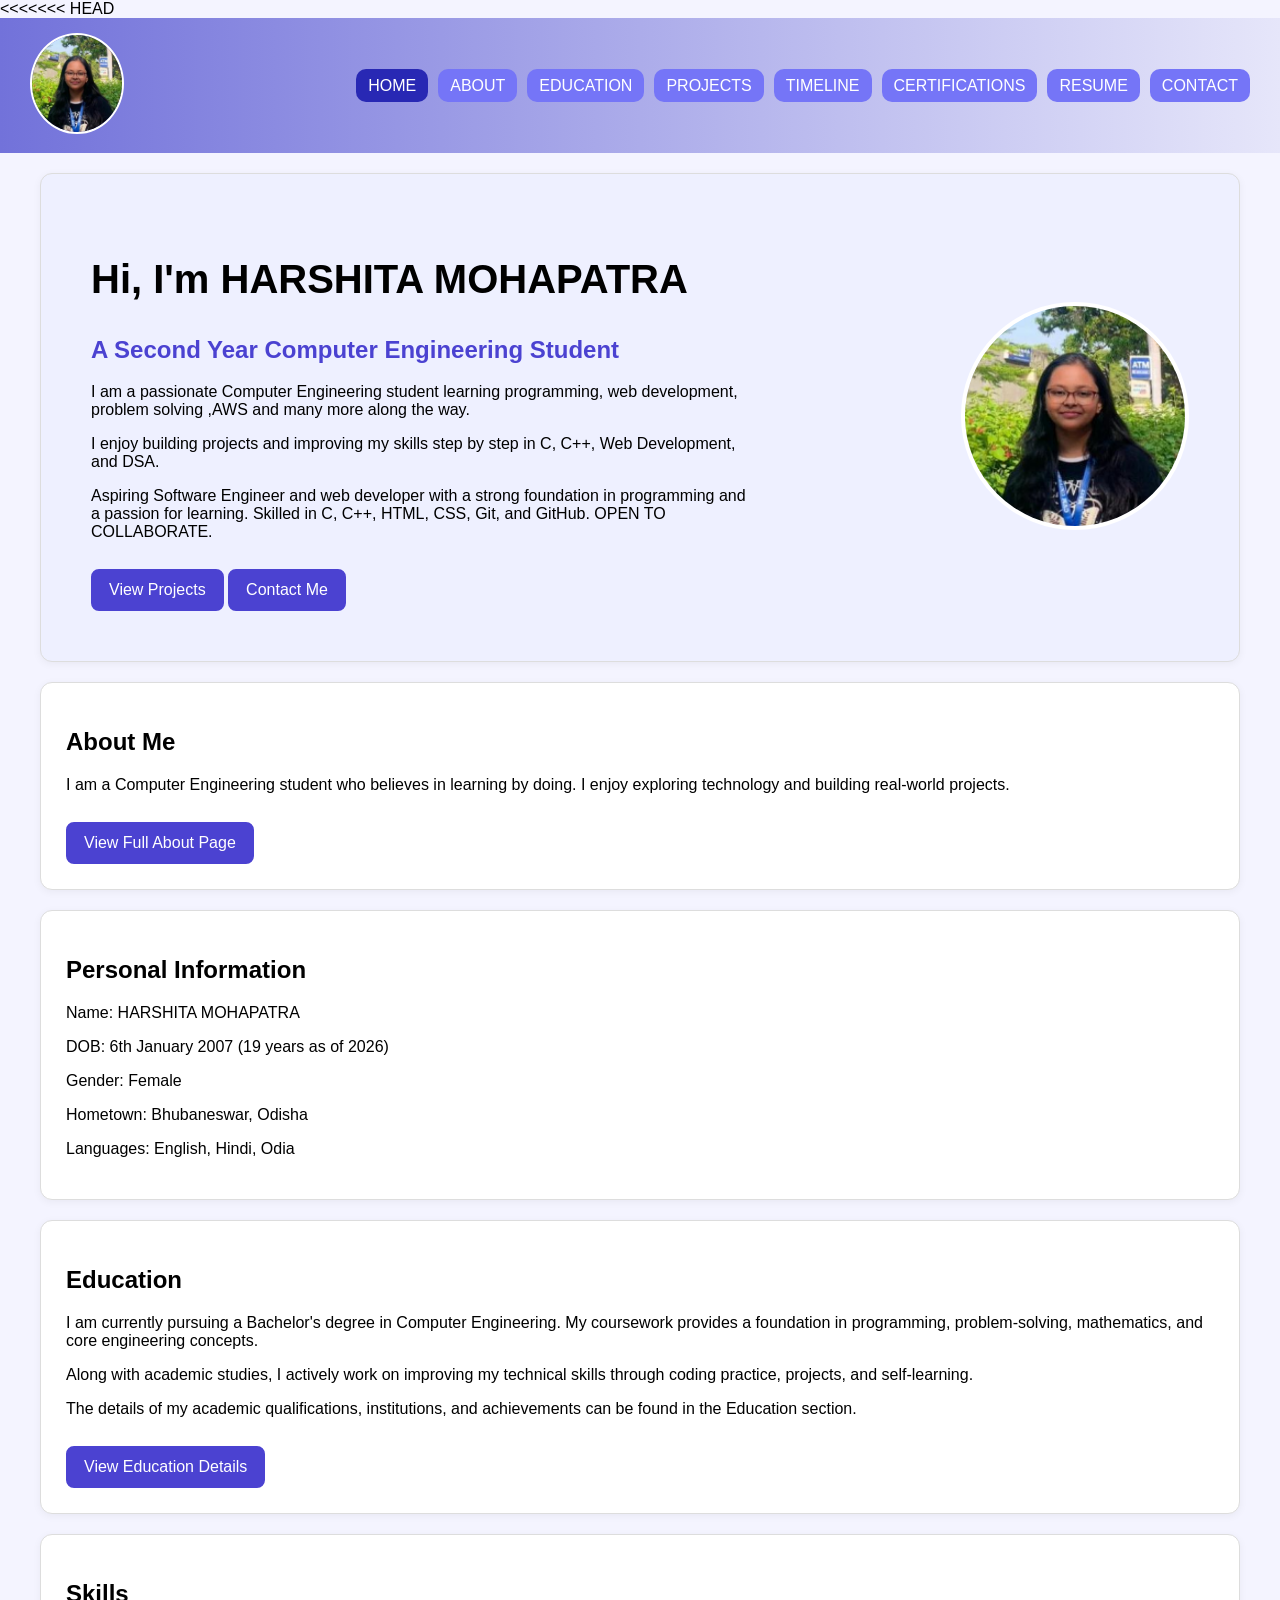
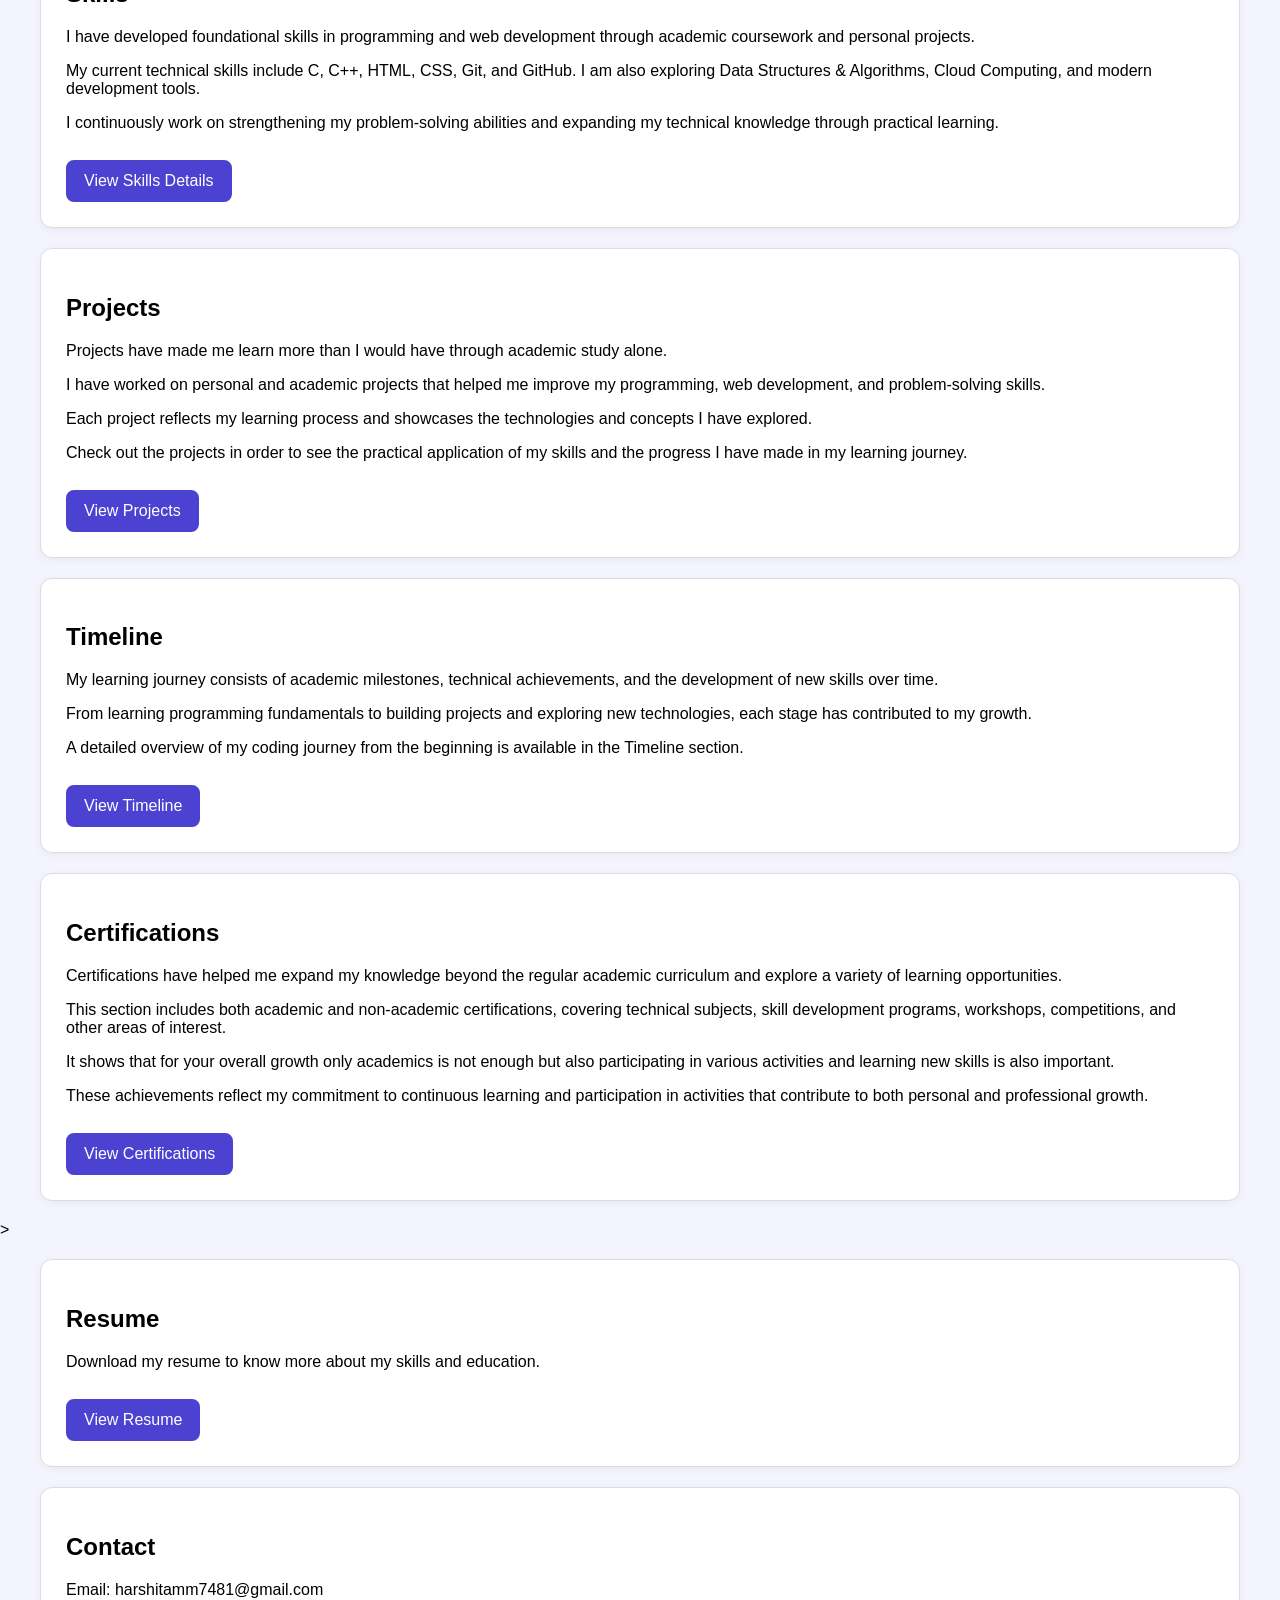
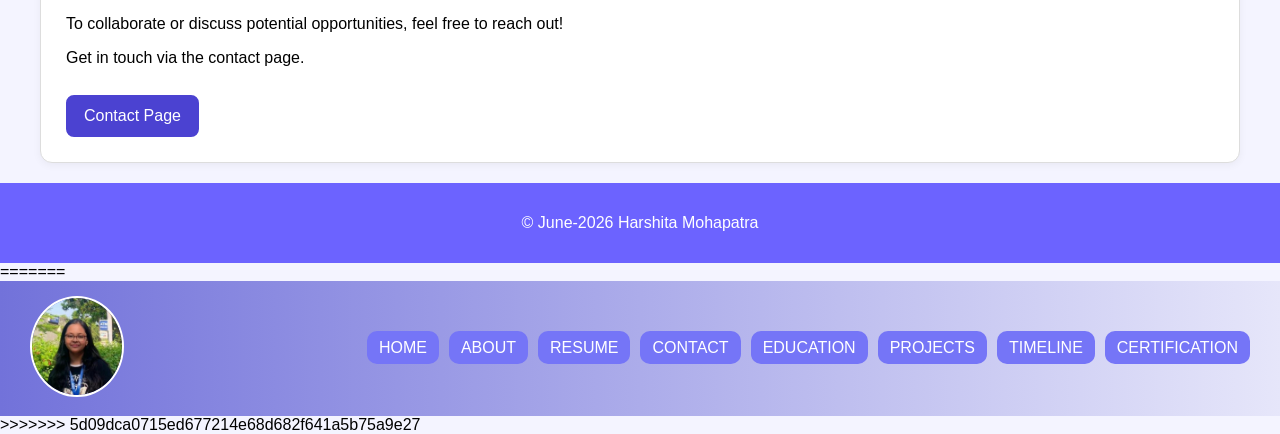
<file: index.html>
<!DOCTYPE html>
<html lang="en">
<head>
    <meta charset="UTF-8">
    <meta name="viewport" content="width=device-width, initial-scale=1.0">
<<<<<<< HEAD
    <title>Portfolio | Home</title>

    <link rel="stylesheet" href="style.css">
</head>

<body>
<nav>
    <div class="logo">
        <img src="images/logo.png" alt="Logo">
    </div>
    <ul class="nav-links">
        <li><a href="index.html" class="active">HOME</a></li>
        <li><a href="about.html">ABOUT</a></li>
        <li><a href="education.html">EDUCATION</a></li>
        <li><a href="projects.html">PROJECTS</a></li>
        <li><a href="timeline.html">TIMELINE</a></li>
        <li><a href="certification.html">CERTIFICATIONS</a></li>
        <li><a href="resume.html">RESUME</a></li>
        <li><a href="contact.html">CONTACT</a></li>
    </ul>
</nav>

<section id="hero">
    <div class="hero-text">
        <h1>Hi, I'm HARSHITA MOHAPATRA</h1>
        <h2>A Second Year Computer Engineering Student</h2>
        <p>
           I am a passionate Computer Engineering student learning programming, web development, problem solving ,AWS and many more along the way.
        </p>
        <p>
            I enjoy building projects and improving my skills step by step in C, C++, Web Development, and DSA.
        </p>
        <p>
            Aspiring Software Engineer and web developer with a strong foundation in programming and a passion for learning.
            Skilled in C, C++, HTML, CSS, Git, and GitHub. 
            OPEN TO COLLABORATE.
        </p>
        <div class="hero-buttons">
            <a href="projects.html">View Projects</a>
            <a href="contact.html">Contact Me</a>
        </div>
    </div>
    <div class="hero-image">
        <img src="images/logo.png" alt="Profile Image">
    </div>
</section>

<section>
    <h2>About Me</h2>
    <p>
        I am a Computer Engineering student who believes in learning by doing.
        I enjoy exploring technology and building real-world projects.
    </p>
    <a href="about.html">View Full About Page</a>
</section>

<section>
    <h2>Personal Information</h2>
    <p>Name: HARSHITA MOHAPATRA</p>
    <p>DOB: 6th January 2007 (19 years as of 2026)</p>
    <p>Gender: Female</p>
    <p>Hometown: Bhubaneswar, Odisha</p>
    <p>Languages: English, Hindi, Odia </p>
</section>

<section>
    <h2>Education</h2>
    <p>
        I am currently pursuing a Bachelor's degree in Computer Engineering.
        My coursework provides a foundation in programming, problem-solving,
        mathematics, and core engineering concepts.
    </p>
    <p>
        Along with academic studies, I actively work on improving my technical
        skills through coding practice, projects, and self-learning.
    </p>
    <p>
        The details of my academic qualifications, institutions, and achievements
        can be found in the Education section.
    </p>
    <a href="education.html">View Education Details</a>
</section>

<section>
    <h2>Skills</h2>
    <p>
        I have developed foundational skills in programming and web development
        through academic coursework and personal projects.
    </p>
    <p>
        My current technical skills include C, C++, HTML, CSS, Git, and GitHub.
        I am also exploring Data Structures & Algorithms, Cloud Computing, and modern development tools.
    </p>
    <p>
        I continuously work on strengthening my problem-solving abilities and
        expanding my technical knowledge through practical learning.
    </p>
    <a href="about.html">View Skills Details</a>
</section>

<section>
    <h2>Projects</h2>
    <p>
        Projects have made me learn more than I would have through academic study alone.
    </p>
    <p>
        I have worked on personal and academic projects that helped me improve
        my programming, web development, and problem-solving skills.
    </p>
    <p>
        Each project reflects my learning process and showcases the technologies
        and concepts I have explored.
    </p>
    <p>
        Check out the projects in order to see the practical application of my skills and the progress I have made in my learning journey.
    </p>
    <a href="projects.html">View Projects</a>

</section>

<section>
    <h2>Timeline</h2>
    <p>
        My learning journey consists of academic milestones, technical achievements,
        and the development of new skills over time.
    </p>
    <p>
        From learning programming fundamentals to building projects and exploring new technologies, each stage has contributed to my growth.
    </p>
    <p>
        A detailed overview of my coding journey from the beginning is available in the Timeline section.    </p>
    <a href="timeline.html">View Timeline</a>
</section>

<section>
    <h2>Certifications</h2>
    <p>
        Certifications have helped me expand my knowledge beyond the regular academic curriculum and explore a variety of learning opportunities.
    </p>
    <p>
        This section includes both academic and non-academic certifications, covering technical subjects, skill development programs, workshops, competitions, and other areas of interest.
    </p>
    <p>
        It shows that for your overall growth only academics is not enough but also participating in various activities and learning new skills is also important.
    <p>
        These achievements reflect my commitment to continuous learning and participation in activities that contribute to both personal and professional growth.
    </p>
    <a href="certification.html">View Certifications</a>
</section>>

<section>
    <h2>Resume</h2>
    <p>Download my resume to know more about my skills and education.</p>
    <a href="resume.html">View Resume</a>
</section>

<section>
    <h2>Contact</h2>
    <p>Email: harshitamm7481@gmail.com</p>
    <p>To collaborate or discuss potential opportunities, feel free to reach out!</p>
    <p>Get in touch via the contact page.</p>
    <a href="contact.html">Contact Page</a>
</section>

<footer>
    <p>© June-2026 Harshita Mohapatra</p>

</footer>
=======
    <title>Document</title>
    <link rel="stylesheet" href="style.css">
</head>
<body>
    <nav>
        <div class="logo">
            <img src="images/logo.png" alt="Logo" href="index.html">
        </div>
        <ul class="nav-links">
        <li><a href="index.html">HOME</a></li>
        <li><a href="about.html">ABOUT</a></li>
        <li><a href="resume.html">RESUME</a></li>
        <li><a href="contact.html">CONTACT</a></li>
        <li><a href="education.html">EDUCATION</a></li>
        <li><a href="projects.html">PROJECTS</a></li>
        <li><a href="timeline.html">TIMELINE</a></li>
        <li><a href="certification.html">CERTIFICATION</a></li>
    </ul>
    </nav>
>>>>>>> 5d09dca0715ed677214e68d682f641a5b75a9e27

</body>
</html>
</file>
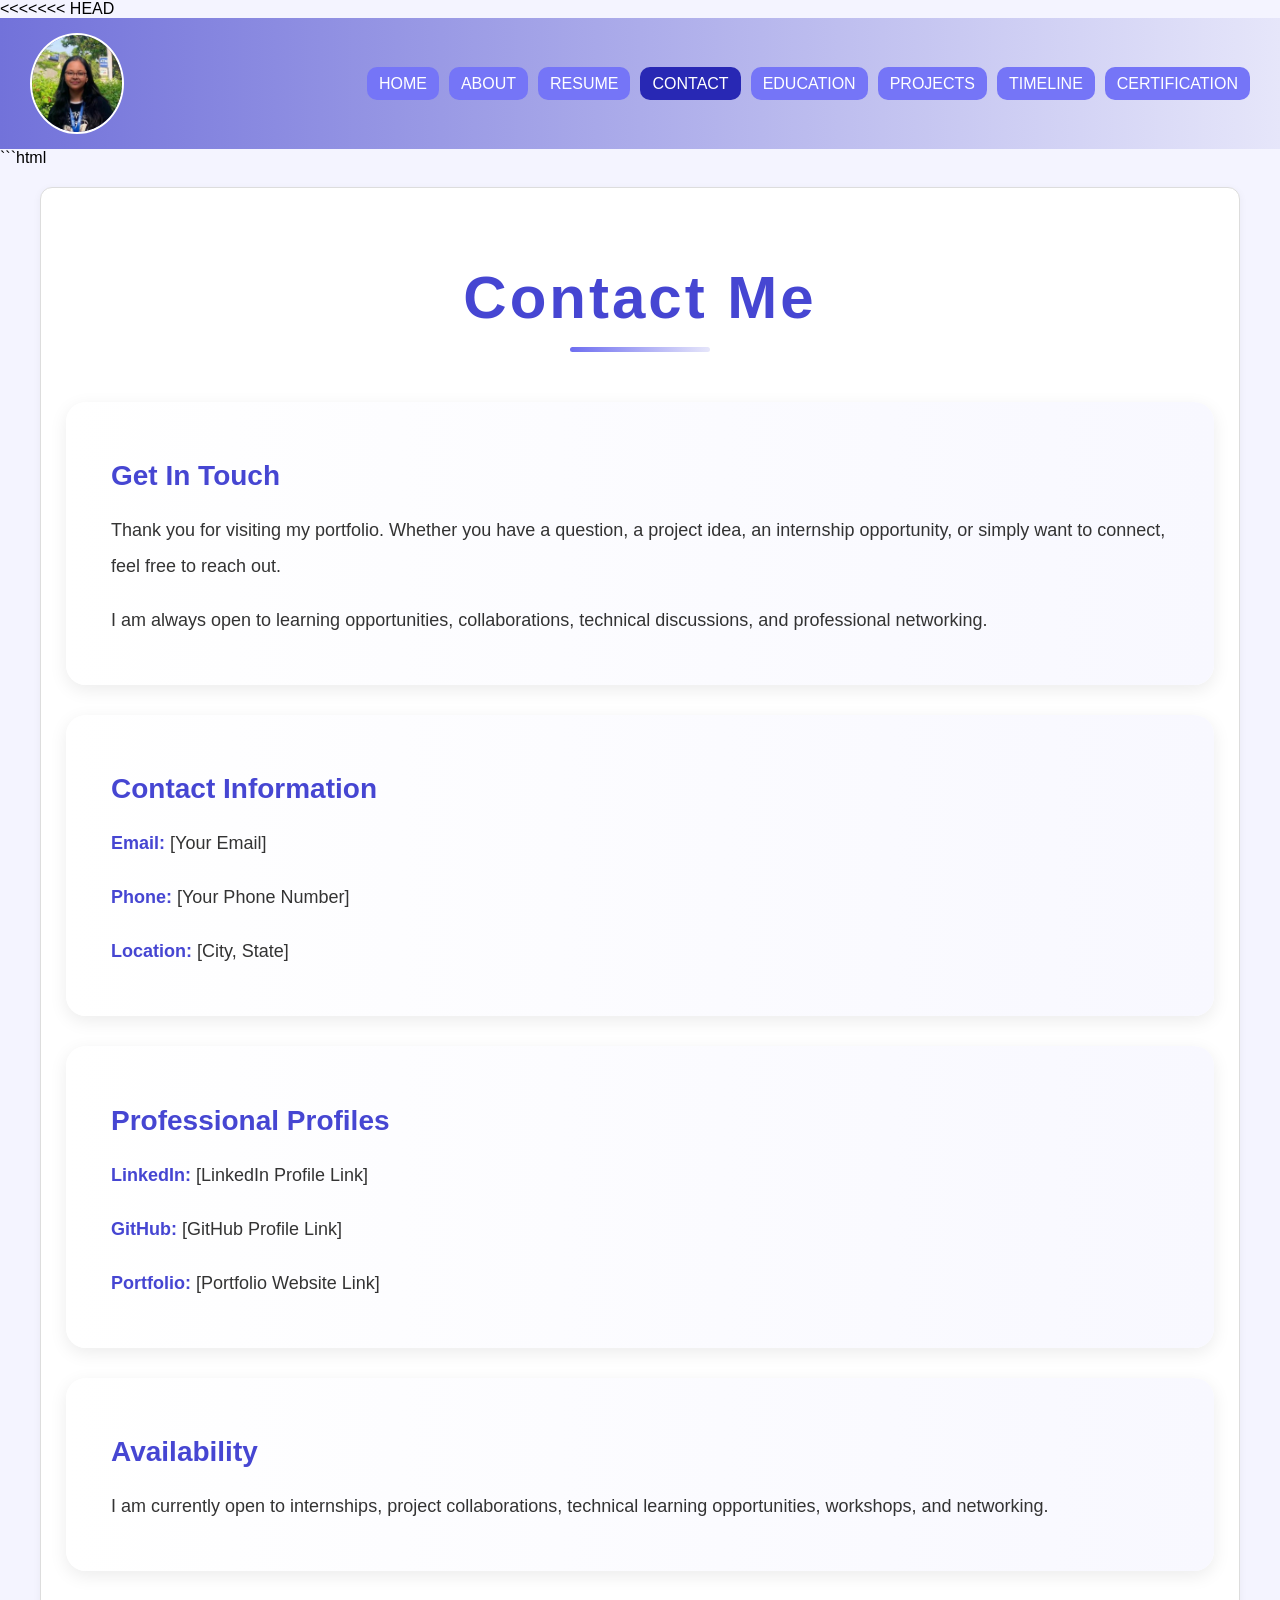
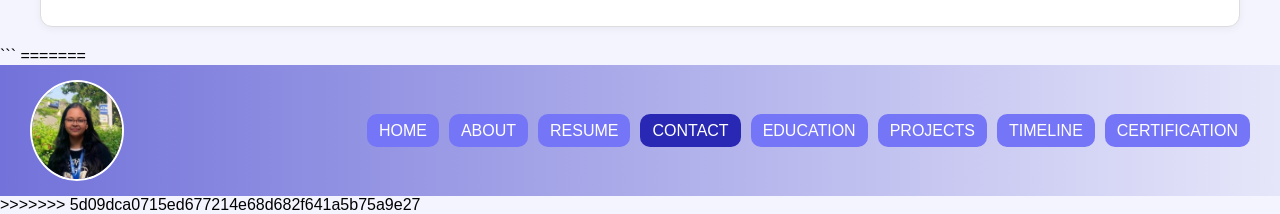
<file: contact.html>
<<<<<<< HEAD
<!DOCTYPE html>
<html lang="en">
<head>
    <meta charset="UTF-8">
    <meta name="viewport" content="width=device-width, initial-scale=1.0">
    <title>Document</title>
    <link rel="stylesheet" href="style.css">
    <link rel="stylesheet" href="contact.css">
</head>
<body>
    <nav>
        <div class="logo">
            <img src="images/logo.png" alt="Logo" href="index.html">
        </div>
        <ul class="nav-links">
        <li><a href="index.html">HOME</a></li>
        <li><a href="about.html">ABOUT</a></li>
        <li><a href="resume.html">RESUME</a></li>
        <li><a href="contact.html" class="active">CONTACT</a></li>
        <li><a href="education.html">EDUCATION</a></li>
        <li><a href="projects.html">PROJECTS</a></li>
        <li><a href="timeline.html">TIMELINE</a></li>
        <li><a href="certification.html">CERTIFICATION</a></li>
    </ul>
    </nav>
```html
<section class="contact-section">

    <h1>Contact Me</h1>

    <div class="contact-block">

        <h2>Get In Touch</h2>

        <p>
            Thank you for visiting my portfolio. Whether you have a question,
            a project idea, an internship opportunity, or simply want to connect,
            feel free to reach out.
        </p>

        <p>
            I am always open to learning opportunities, collaborations,
            technical discussions, and professional networking.
        </p>

    </div>

    <div class="contact-block">

        <h2>Contact Information</h2>

        <p><strong>Email:</strong> [Your Email]</p>

        <p><strong>Phone:</strong> [Your Phone Number]</p>

        <p><strong>Location:</strong> [City, State]</p>

    </div>

    <div class="contact-block">

        <h2>Professional Profiles</h2>

        <p><strong>LinkedIn:</strong> [LinkedIn Profile Link]</p>

        <p><strong>GitHub:</strong> [GitHub Profile Link]</p>

        <p><strong>Portfolio:</strong> [Portfolio Website Link]</p>

    </div>

    <div class="contact-block">

        <h2>Availability</h2>

        <p>
            I am currently open to internships, project collaborations,
            technical learning opportunities, workshops, and networking.
        </p>

    </div>

</section>
```

</body>
</html>
=======
<!DOCTYPE html>
<html lang="en">
<head>
    <meta charset="UTF-8">
    <meta name="viewport" content="width=device-width, initial-scale=1.0">
    <title>Document</title>
    <link rel="stylesheet" href="style.css">
</head>
<body>
    <nav>
        <div class="logo">
            <img src="images/logo.png" alt="Logo" href="index.html">
        </div>
        <ul class="nav-links">
        <li><a href="index.html">HOME</a></li>
        <li><a href="about.html">ABOUT</a></li>
        <li><a href="resume.html">RESUME</a></li>
        <li><a href="contact.html" class="active">CONTACT</a></li>
        <li><a href="education.html">EDUCATION</a></li>
        <li><a href="projects.html">PROJECTS</a></li>
        <li><a href="timeline.html">TIMELINE</a></li>
        <li><a href="certification.html">CERTIFICATION</a></li>
    </ul>
    </nav>

</body>
</html>
>>>>>>> 5d09dca0715ed677214e68d682f641a5b75a9e27
</file>
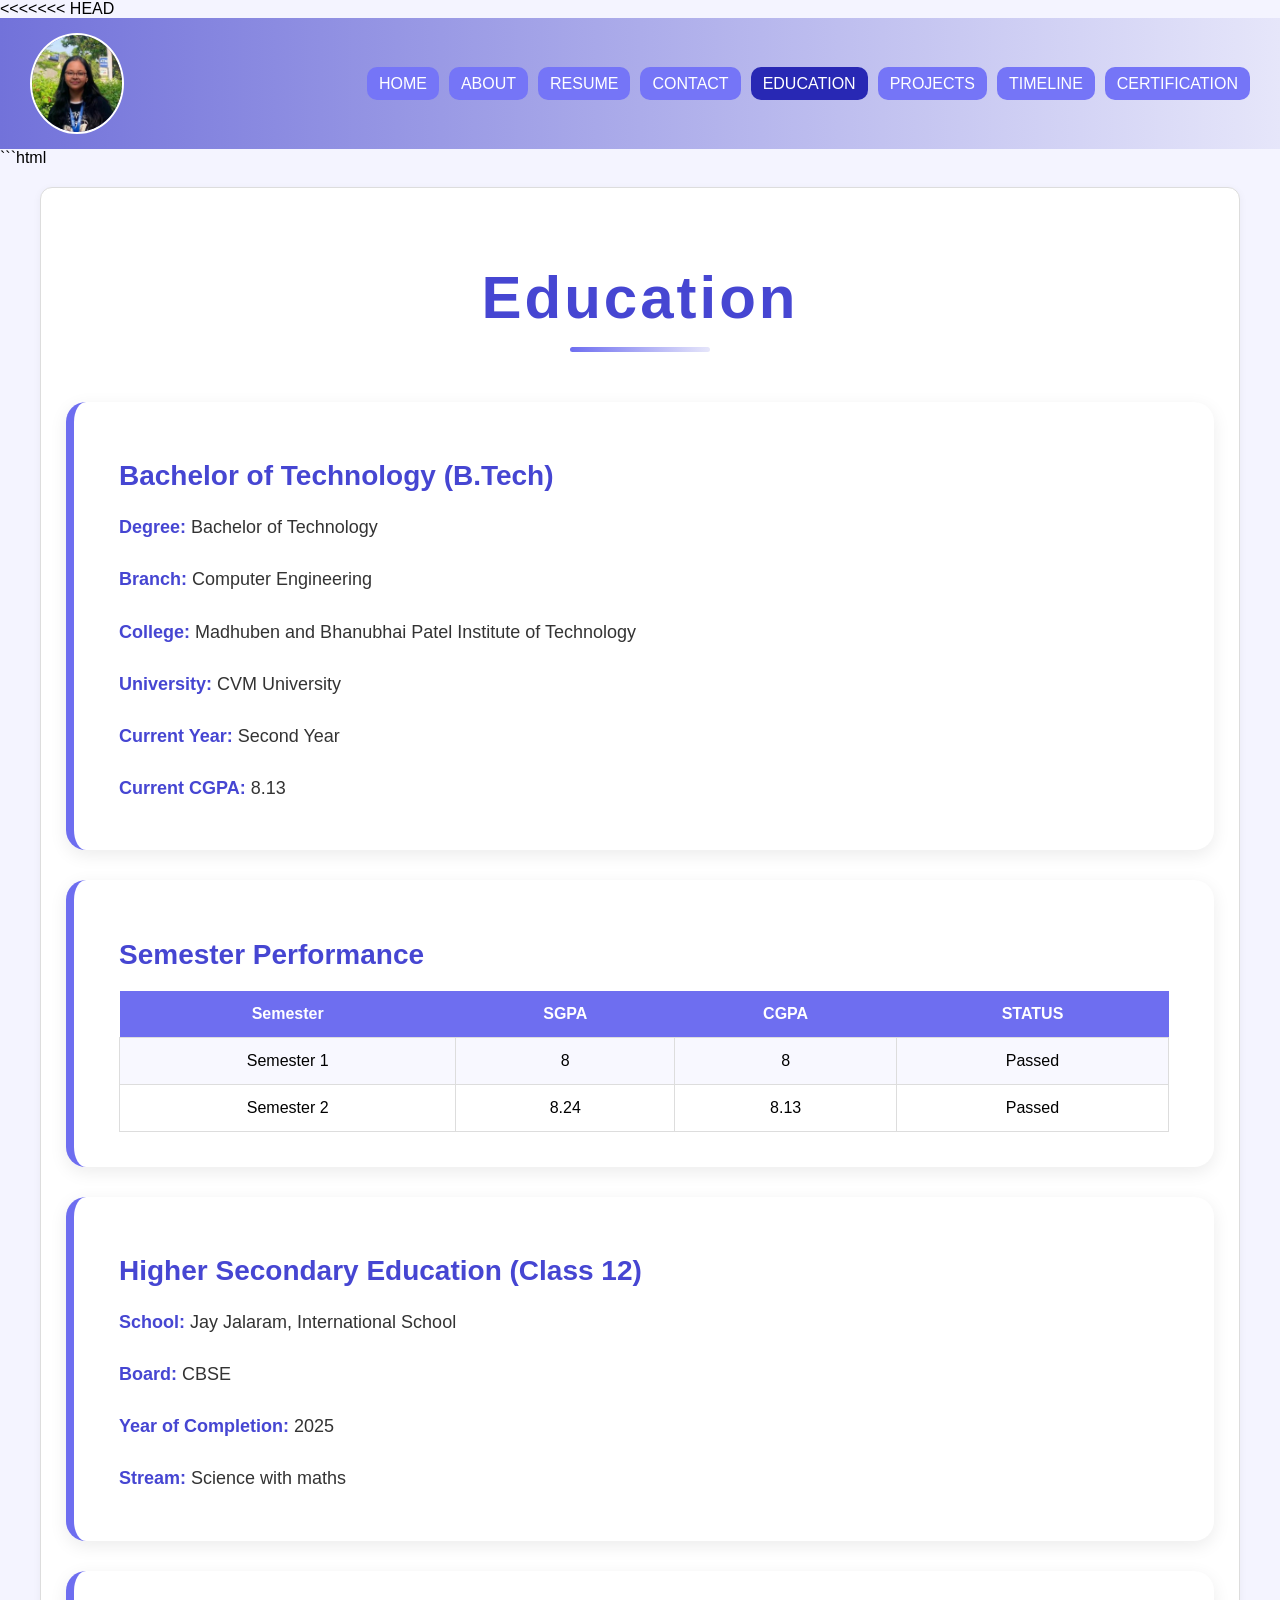
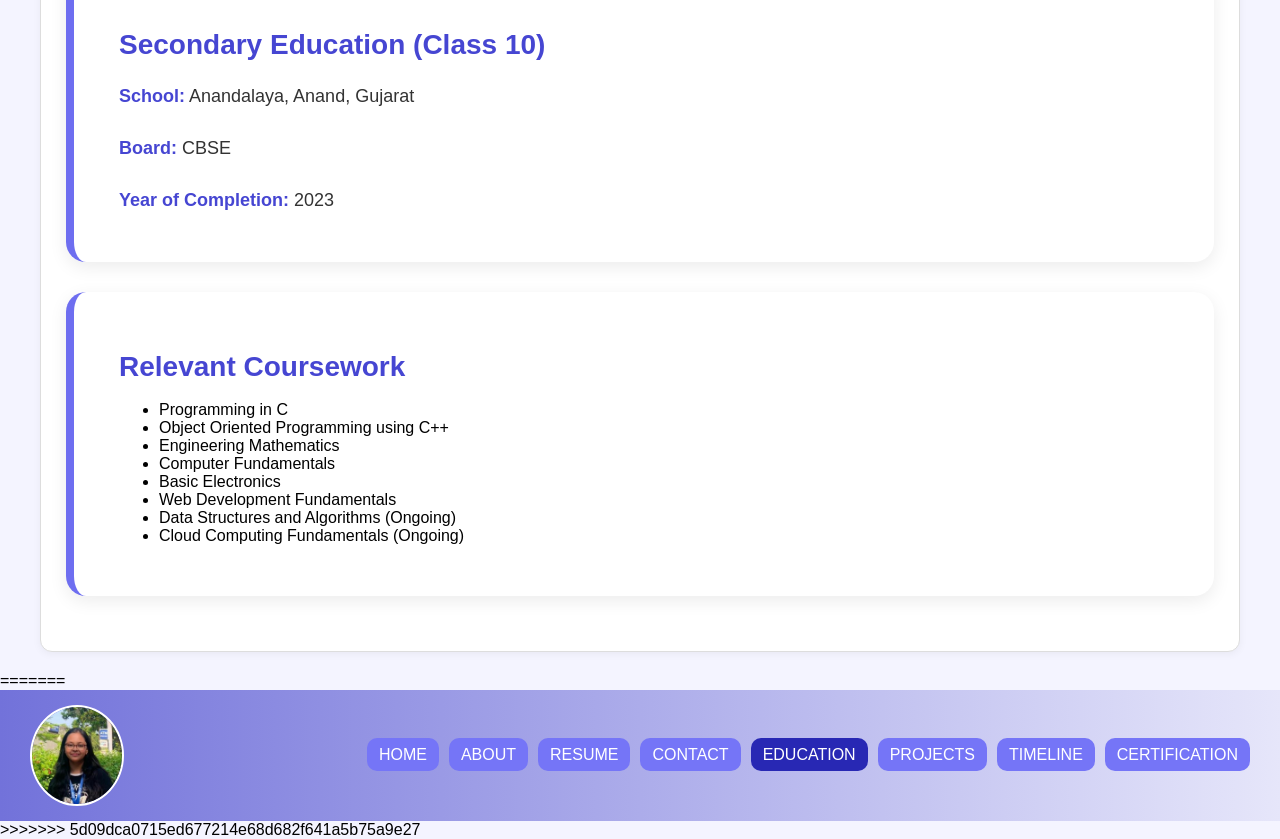
<file: education.html>
<<<<<<< HEAD
<!DOCTYPE html>
<html lang="en">
<head>
    <meta charset="UTF-8">
    <meta name="viewport" content="width=device-width, initial-scale=1.0">
    <title>Document</title>
    <link rel="stylesheet" href="style.css">
        <link rel="stylesheet" href="education.css">

</head>
<body>
    <nav>
        <div class="logo">
            <img src="images/logo.png" alt="Logo" href="index.html">
        </div>
        <ul class="nav-links">
        <li><a href="index.html">HOME</a></li>
        <li><a href="about.html">ABOUT</a></li>
        <li><a href="resume.html">RESUME</a></li>
        <li><a href="contact.html">CONTACT</a></li>
        <li><a href="education.html" class="active">EDUCATION</a></li>
        <li><a href="projects.html">PROJECTS</a></li>
        <li><a href="timeline.html">TIMELINE</a></li>
        <li><a href="certification.html">CERTIFICATION</a></li>
    </ul>
    </nav>
```html
<section class="education-section">

    <h1>Education</h1>

    <div class="education-block">

        <h2>Bachelor of Technology (B.Tech)</h2>

        <p><strong>Degree:</strong> Bachelor of Technology</p>

        <p><strong>Branch:</strong> Computer Engineering</p>

        <p><strong>College:</strong> Madhuben and Bhanubhai Patel Institute of Technology</p>

        <p><strong>University:</strong> CVM University</p>

        <p><strong>Current Year:</strong> Second Year</p>

        <p><strong>Current CGPA:</strong> 8.13</p>

    </div>

    <div class="education-block">

        <h2>Semester Performance</h2>

        <table class="semester-table">

            <tr>
                <th>Semester</th>
                <th>SGPA</th>
                <th>CGPA</th>
                <th>STATUS</th>
            </tr>

            <tr>
                <td>Semester 1</td>
                <td>8</td>
                <td>8</td>
                <td>Passed</td>
            </tr>

            <tr>
                <td>Semester 2</td>
                <td>8.24</td>
                <td>8.13</td>
                <td>Passed</td>
            </tr>

        </table>

    </div>

    <div class="education-block">

        <h2>Higher Secondary Education (Class 12)</h2>

        <p><strong>School:</strong> Jay Jalaram, International School</p>

        <p><strong>Board:</strong> CBSE</p>

        <p><strong>Year of Completion:</strong> 2025</p>

        <p><strong>Stream:</strong> Science with maths</p>


    </div>

    <div class="education-block">

        <h2>Secondary Education (Class 10)</h2>

        <p><strong>School:</strong> Anandalaya, Anand, Gujarat</p>

        <p><strong>Board:</strong> CBSE</p>

        <p><strong>Year of Completion:</strong> 2023</p>


    </div>


    <div class="education-block">

        <h2>Relevant Coursework</h2>

        <ul>
            <li>Programming in C</li>

            <li>Object Oriented Programming using C++</li>

            <li>Engineering Mathematics</li>

            <li>Computer Fundamentals</li>

            <li>Basic Electronics</li>

            <li>Web Development Fundamentals</li>

            <li>Data Structures and Algorithms (Ongoing)</li>

            <li>Cloud Computing Fundamentals (Ongoing)</li>
        </ul>

    </div>

</section>

</body>
</html>
=======
<!DOCTYPE html>
<html lang="en">
<head>
    <meta charset="UTF-8">
    <meta name="viewport" content="width=device-width, initial-scale=1.0">
    <title>Document</title>
    <link rel="stylesheet" href="style.css">
</head>
<body>
    <nav>
        <div class="logo">
            <img src="images/logo.png" alt="Logo" href="index.html">
        </div>
        <ul class="nav-links">
        <li><a href="index.html">HOME</a></li>
        <li><a href="about.html">ABOUT</a></li>
        <li><a href="resume.html">RESUME</a></li>
        <li><a href="contact.html">CONTACT</a></li>
        <li><a href="education.html" class="active">EDUCATION</a></li>
        <li><a href="projects.html">PROJECTS</a></li>
        <li><a href="timeline.html">TIMELINE</a></li>
        <li><a href="certification.html">CERTIFICATION</a></li>
    </ul>
    </nav>

</body>
</html>
>>>>>>> 5d09dca0715ed677214e68d682f641a5b75a9e27
</file>
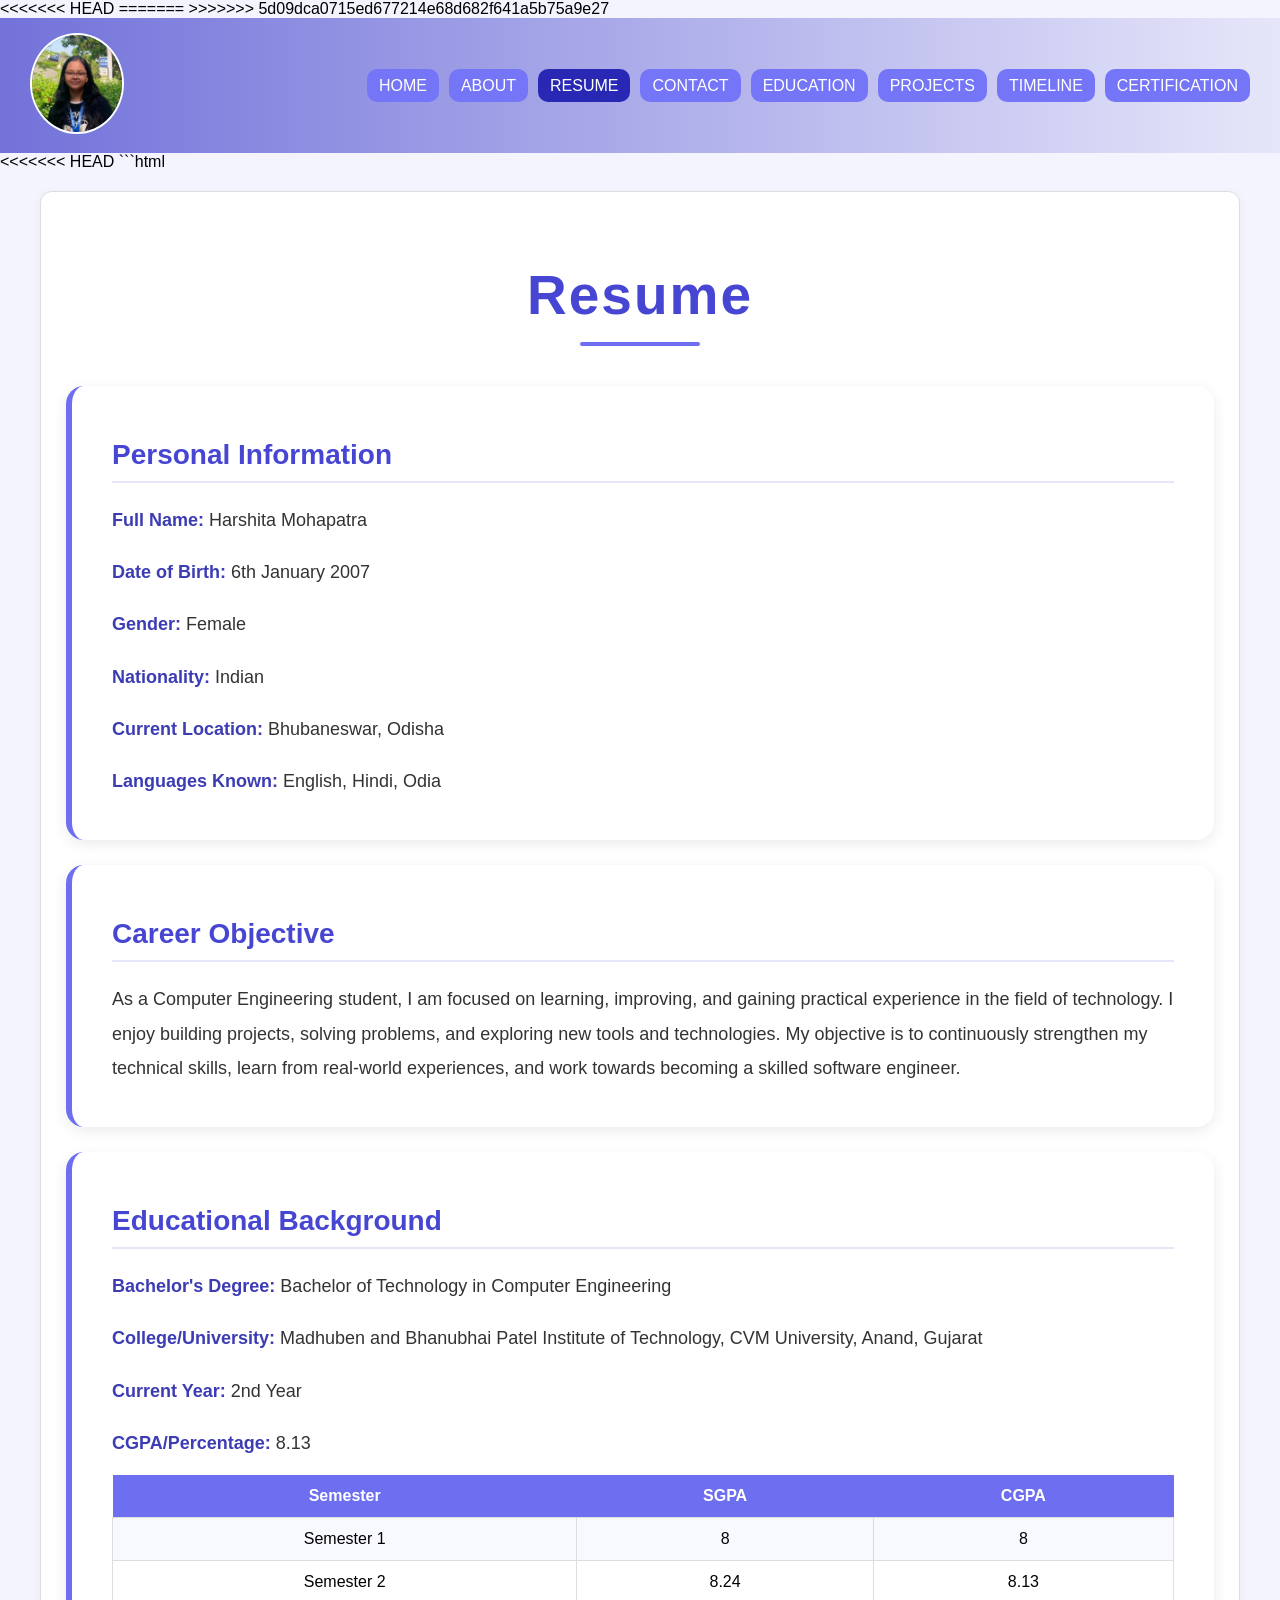
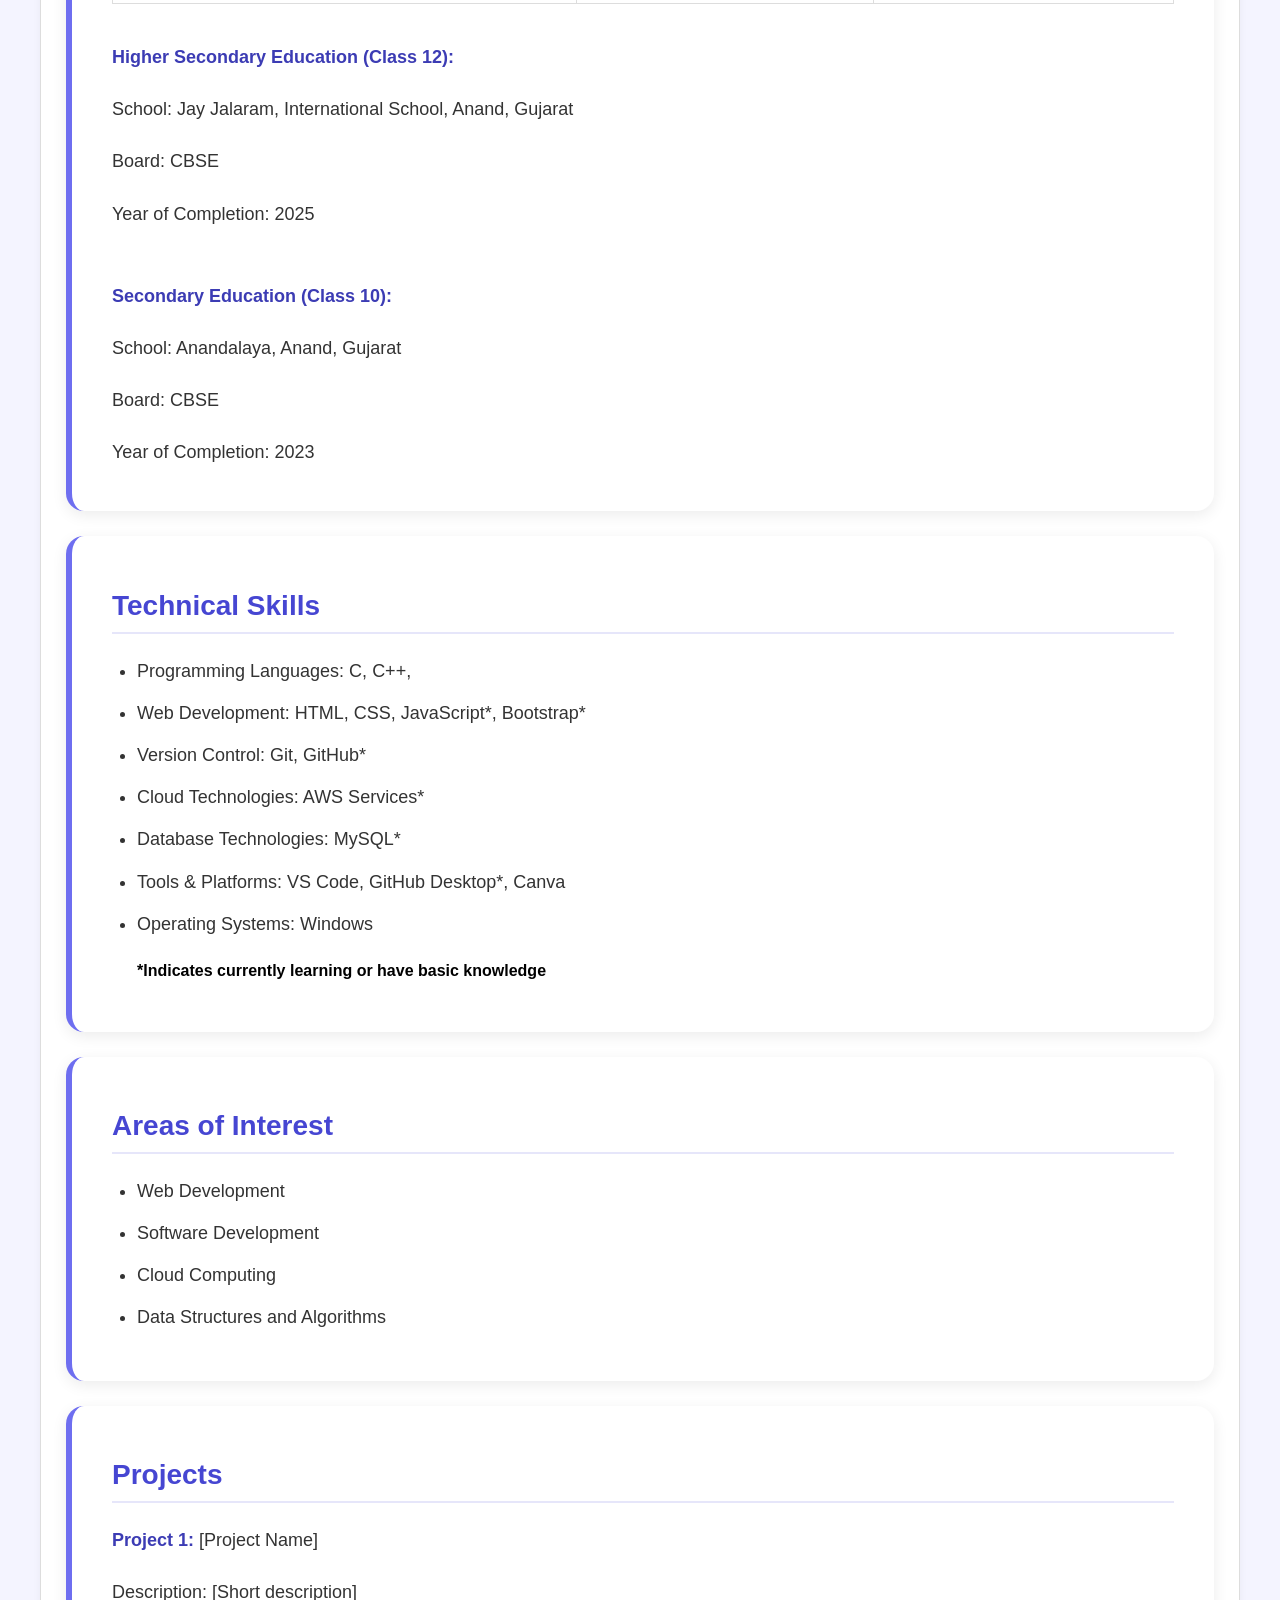
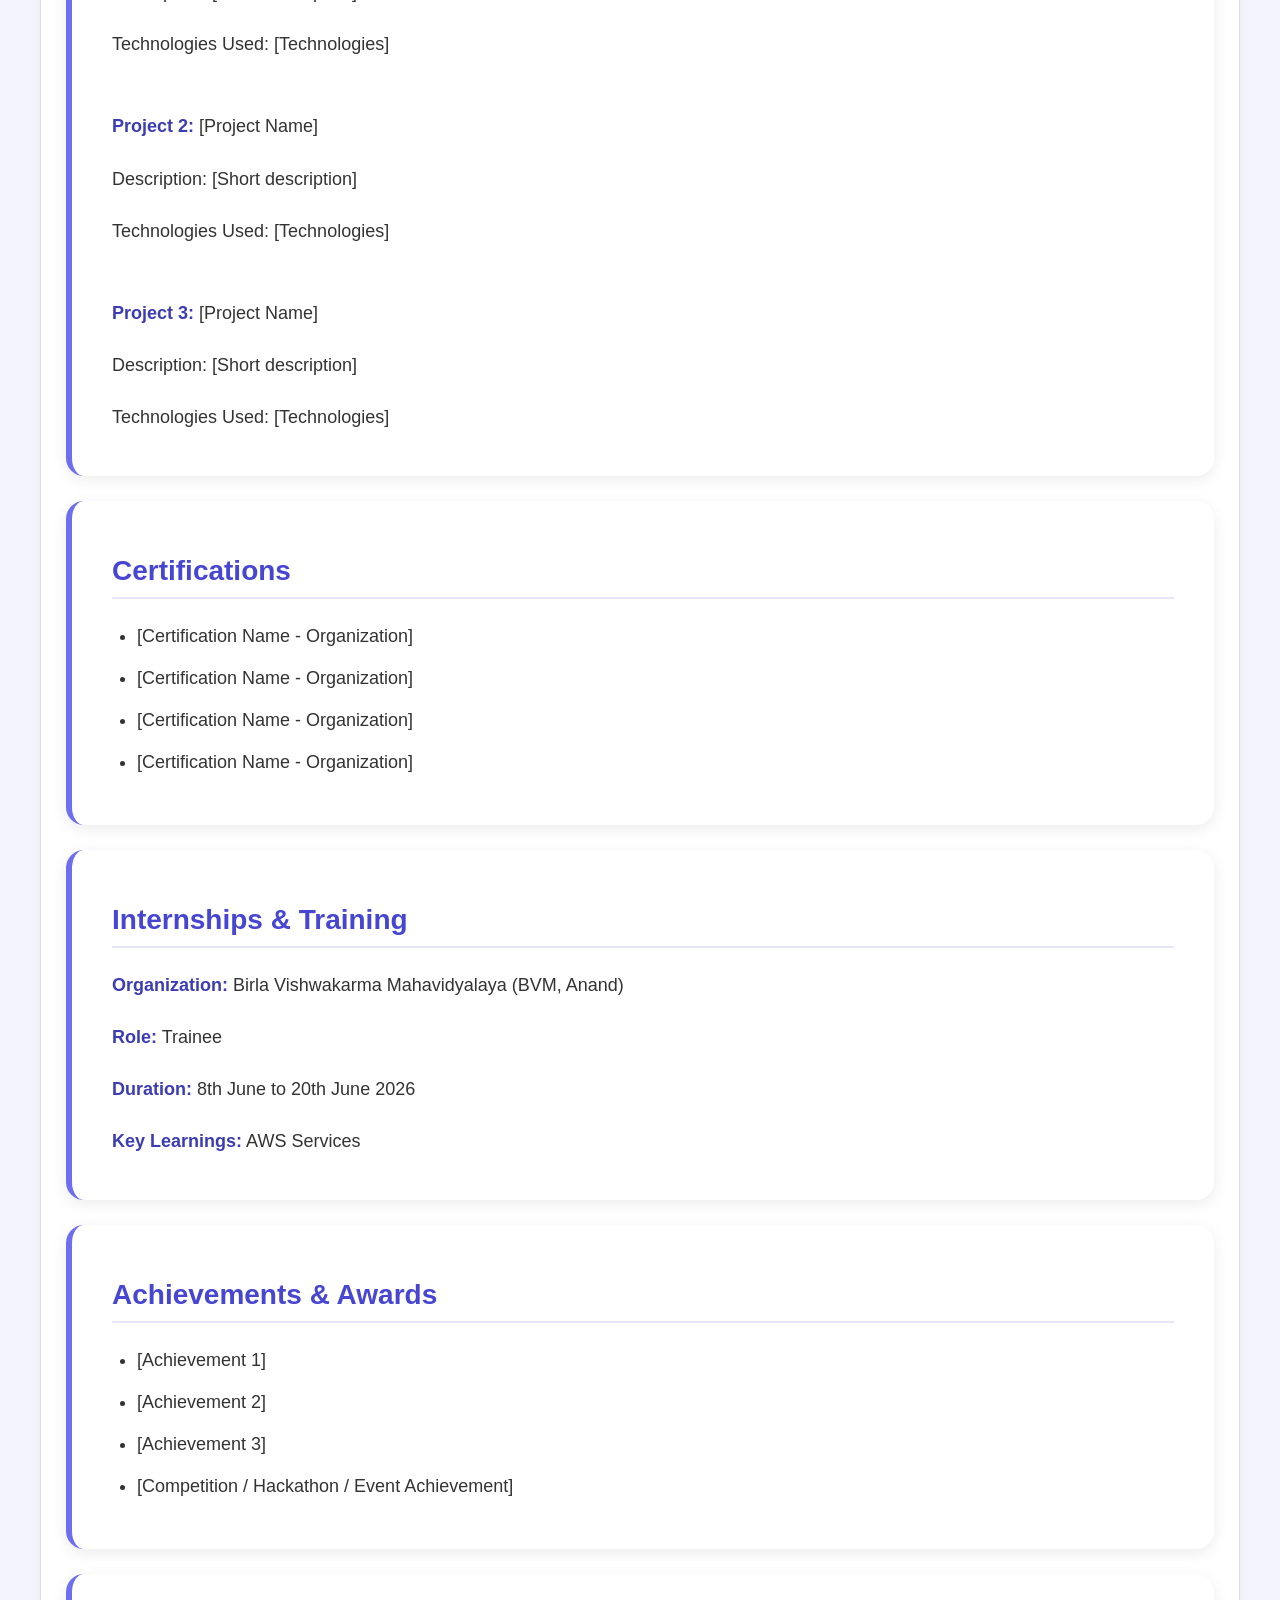
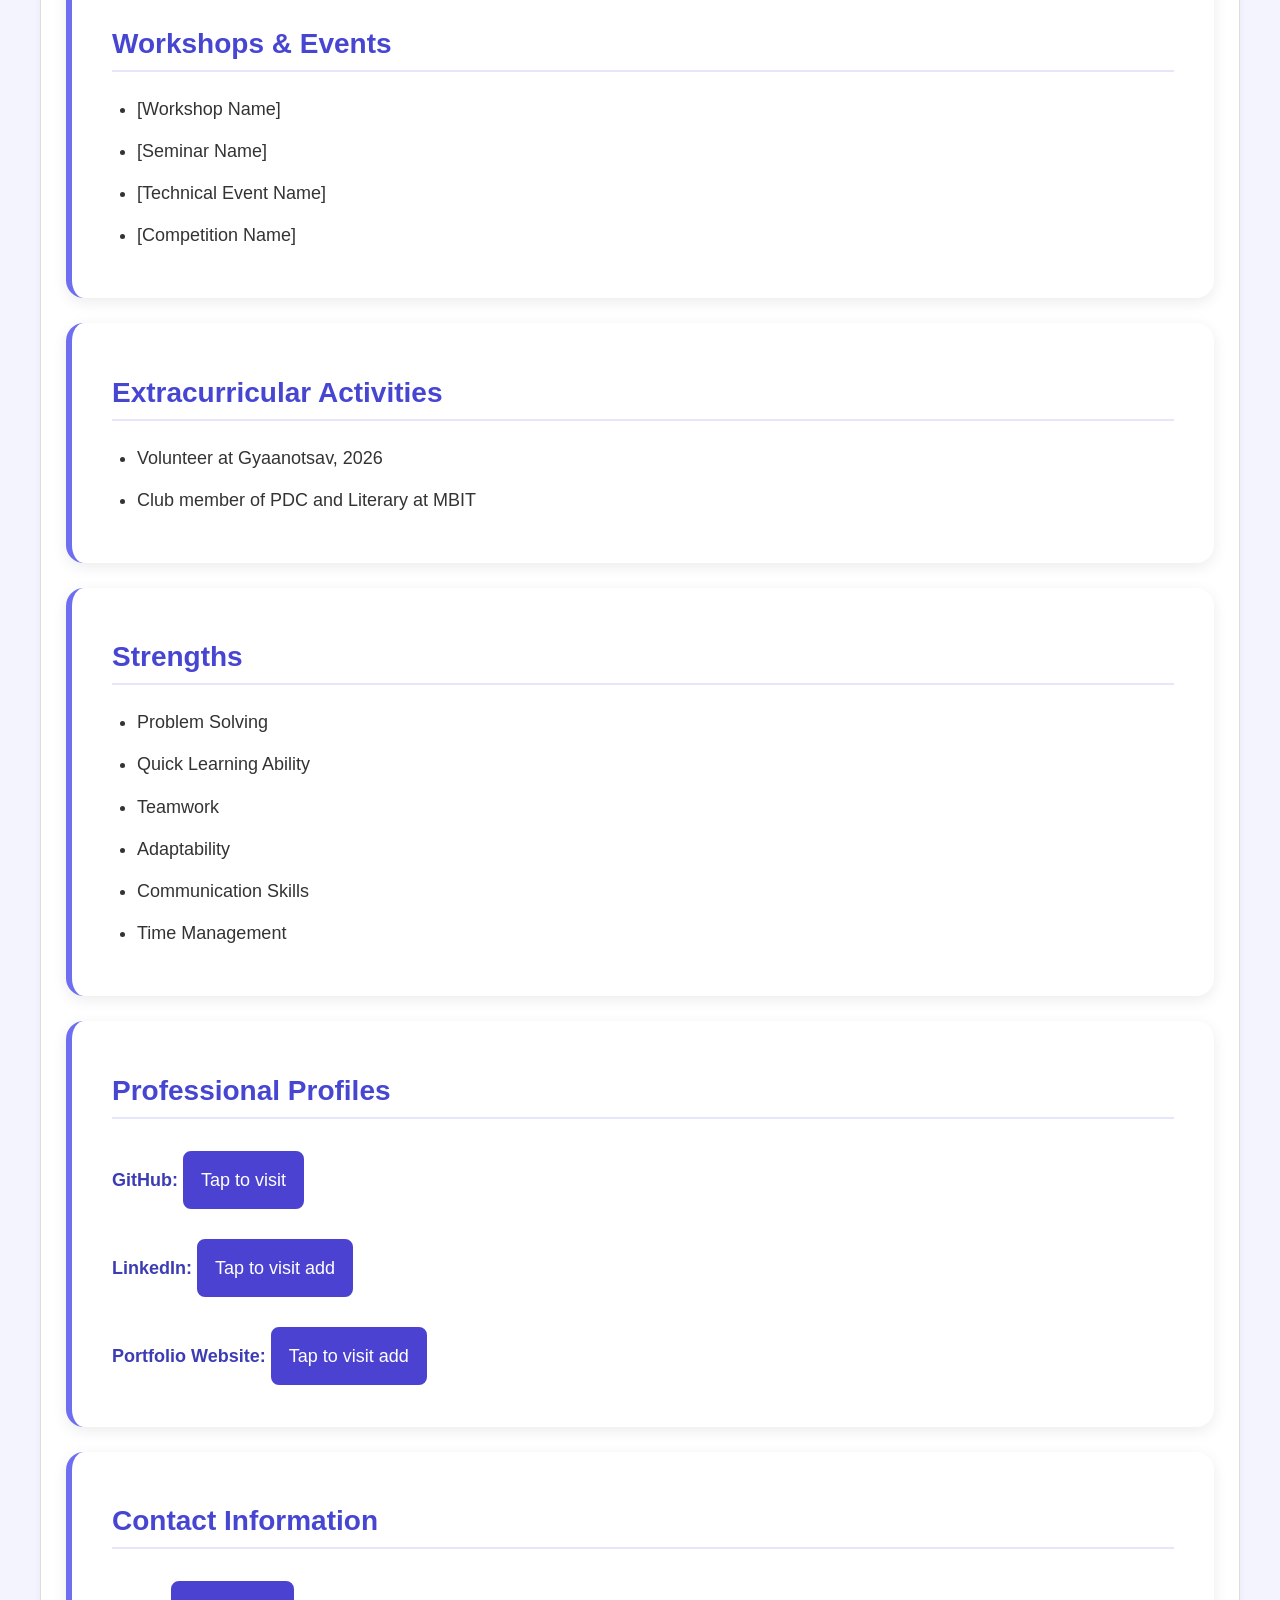
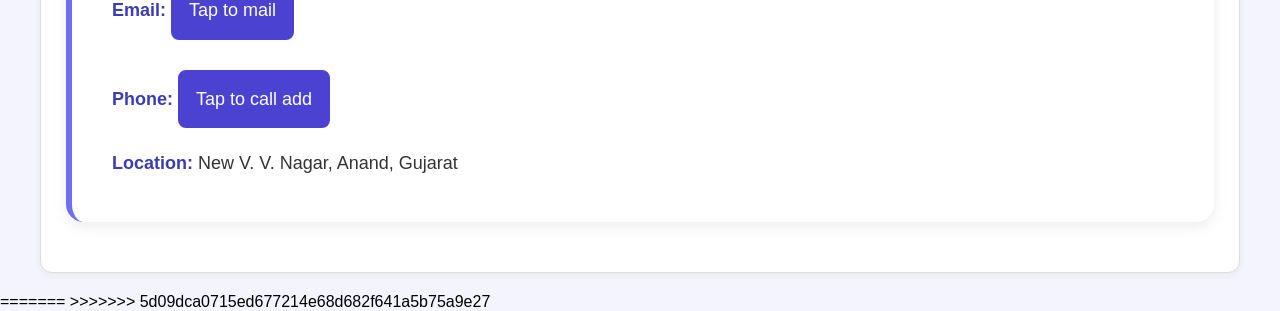
<file: resume.html>
<!DOCTYPE html>
<html lang="en">
<head>
    <meta charset="UTF-8">
    <meta name="viewport" content="width=device-width, initial-scale=1.0">
    <title>Document</title>
    <link rel="stylesheet" href="style.css">
<<<<<<< HEAD
    <link rel="stylesheet" href="resume.css">
=======
>>>>>>> 5d09dca0715ed677214e68d682f641a5b75a9e27
</head>
<body>
    <nav>
        <div class="logo">
            <img src="images/logo.png" alt="Logo" href="index.html">
        </div>
        <ul class="nav-links">
        <li><a href="index.html">HOME</a></li>
        <li><a href="about.html">ABOUT</a></li>
        <li><a href="resume.html" class="active">RESUME</a></li>
        <li><a href="contact.html">CONTACT</a></li>
        <li><a href="education.html">EDUCATION</a></li>
        <li><a href="projects.html">PROJECTS</a></li>
        <li><a href="timeline.html">TIMELINE</a></li>
        <li><a href="certification.html">CERTIFICATION</a></li>
    </ul>
    </nav>
<<<<<<< HEAD
```html
<section class="resume-section">

<h1>Resume</h1>

<div class="resume-block">

<h2>Personal Information</h2>

<p><strong>Full Name:</strong> Harshita Mohapatra</p>
<p><strong>Date of Birth:</strong> 6th January 2007</p>
<p><strong>Gender:</strong> Female</p>
<p><strong>Nationality:</strong> Indian</p>
<p><strong>Current Location:</strong> Bhubaneswar, Odisha</p>
<p><strong>Languages Known:</strong> English, Hindi, Odia</p>


</div>

<div class="resume-block">

<h2>Career Objective</h2>

<p>
As a Computer Engineering student, I am focused on learning, improving, and gaining practical experience in the field of technology. I enjoy building projects, solving problems, and exploring new tools and technologies. My objective is to continuously strengthen my technical skills, learn from real-world experiences, and work towards becoming a skilled software engineer.
</p>

</div>

<div class="resume-block">

<h2>Educational Background</h2>

<p><strong>Bachelor's Degree:</strong> Bachelor of Technology in Computer Engineering</p>
<p><strong>College/University:</strong> Madhuben and Bhanubhai Patel Institute of Technology, CVM University, Anand, Gujarat</p>
<p><strong>Current Year:</strong> 2nd Year</p>
<p><strong>CGPA/Percentage:</strong> 8.13</p>
<table class="education-table">

<tr>
    <th>Semester</th>
    <th>SGPA</th>
    <th>CGPA</th>
</tr>

<tr>
    <td>Semester 1</td>
    <td>8</td>
    <td>8</td>
</tr>

<tr>
    <td>Semester 2</td>
    <td>8.24</td>
    <td>8.13</td>
</tr>

</table>

<br>

<p><strong>Higher Secondary Education (Class 12):</strong></p>
<p>School: Jay Jalaram, International School, Anand, Gujarat</p>
<p>Board: CBSE</p>
<p>Year of Completion: 2025</p>

<br>

<p><strong>Secondary Education (Class 10):</strong></p>
<p>School: Anandalaya, Anand, Gujarat</p>
<p>Board: CBSE</p>
<p>Year of Completion: 2023</p>

</div>

<div class="resume-block">

<h2>Technical Skills</h2>

<ul>
<li>Programming Languages: C, C++,</li>
<li>Web Development: HTML, CSS, JavaScript*, Bootstrap*</li>
<li>Version Control: Git, GitHub*</li>
<li>Cloud Technologies: AWS Services*</li>
<li>Database Technologies: MySQL*</li>
<li>Tools & Platforms: VS Code, GitHub Desktop*, Canva</li>
<li>Operating Systems: Windows</li>
<h4>*Indicates currently learning or have basic knowledge</h5>
</ul>

</div>

<div class="resume-block">

<h2>Areas of Interest</h2>

<ul>
<li>Web Development</li>
<li>Software Development</li>
<li>Cloud Computing</li>
<li>Data Structures and Algorithms</li>

</ul>

</div>

<div class="resume-block">

<h2>Projects</h2>

<p><strong>Project 1:</strong> [Project Name]</p>
<p>Description: [Short description]</p>
<p>Technologies Used: [Technologies]</p>

<br>

<p><strong>Project 2:</strong> [Project Name]</p>
<p>Description: [Short description]</p>
<p>Technologies Used: [Technologies]</p>

<br>

<p><strong>Project 3:</strong> [Project Name]</p>
<p>Description: [Short description]</p>
<p>Technologies Used: [Technologies]</p>

</div>

<div class="resume-block">

<h2>Certifications</h2>

<ul>
<li>[Certification Name - Organization]</li>
<li>[Certification Name - Organization]</li>
<li>[Certification Name - Organization]</li>
<li>[Certification Name - Organization]</li>
</ul>

</div>

<div class="resume-block">

<h2>Internships & Training</h2>

<p><strong>Organization:</strong> Birla Vishwakarma Mahavidyalaya (BVM, Anand)</p>
<p><strong>Role:</strong> Trainee</p>
<p><strong>Duration:</strong> 8th June to 20th June 2026</p>
<p><strong>Key Learnings:</strong> AWS Services</p>

</div>

<div class="resume-block">

<h2>Achievements & Awards</h2>

<ul>
<li>[Achievement 1]</li>
<li>[Achievement 2]</li>
<li>[Achievement 3]</li>
<li>[Competition / Hackathon / Event Achievement]</li>
</ul>

</div>

<div class="resume-block">

<h2>Workshops & Events</h2>

<ul>
<li>[Workshop Name]</li>
<li>[Seminar Name]</li>
<li>[Technical Event Name]</li>
<li>[Competition Name]</li>
</ul>

</div>

<div class="resume-block">

<h2>Extracurricular Activities</h2>

<ul>
<li>Volunteer at Gyaanotsav, 2026</li>
<li>Club member of PDC and Literary at MBIT</li>
</ul>

</div>

<div class="resume-block">

<h2>Strengths</h2>

<ul>
<li>Problem Solving</li>
<li>Quick Learning Ability</li>
<li>Teamwork</li>
<li>Adaptability</li>
<li>Communication Skills</li>
<li>Time Management</li>
</ul>

</div>

<div class="resume-block">

<h2>Professional Profiles</h2>

<p><strong>GitHub:</strong> <a href="https://github.com/harshitamm7481.com" target="_blank">Tap to visit</a></p>
<p><strong>LinkedIn:</strong> <a href="" target="_blank">Tap to visit add</a></p>
<p><strong>Portfolio Website:</strong> <a href="" target="_blank">Tap to visit add</a></p>

</div>

<div class="resume-block">

<h2>Contact Information</h2>

<p><strong>Email:</strong> <a href="mailto:harshitamm7481@gmail.com" target="_blank">Tap to mail</a></p>
<p><strong>Phone:</strong> <a href="tel:+91" target="_blank">Tap to call add</a></p>
<p><strong>Location:</strong> New V. V. Nagar, Anand, Gujarat</p>

</div>

</section>

</body>
</html>
=======

</body>
</html>
>>>>>>> 5d09dca0715ed677214e68d682f641a5b75a9e27
</file>
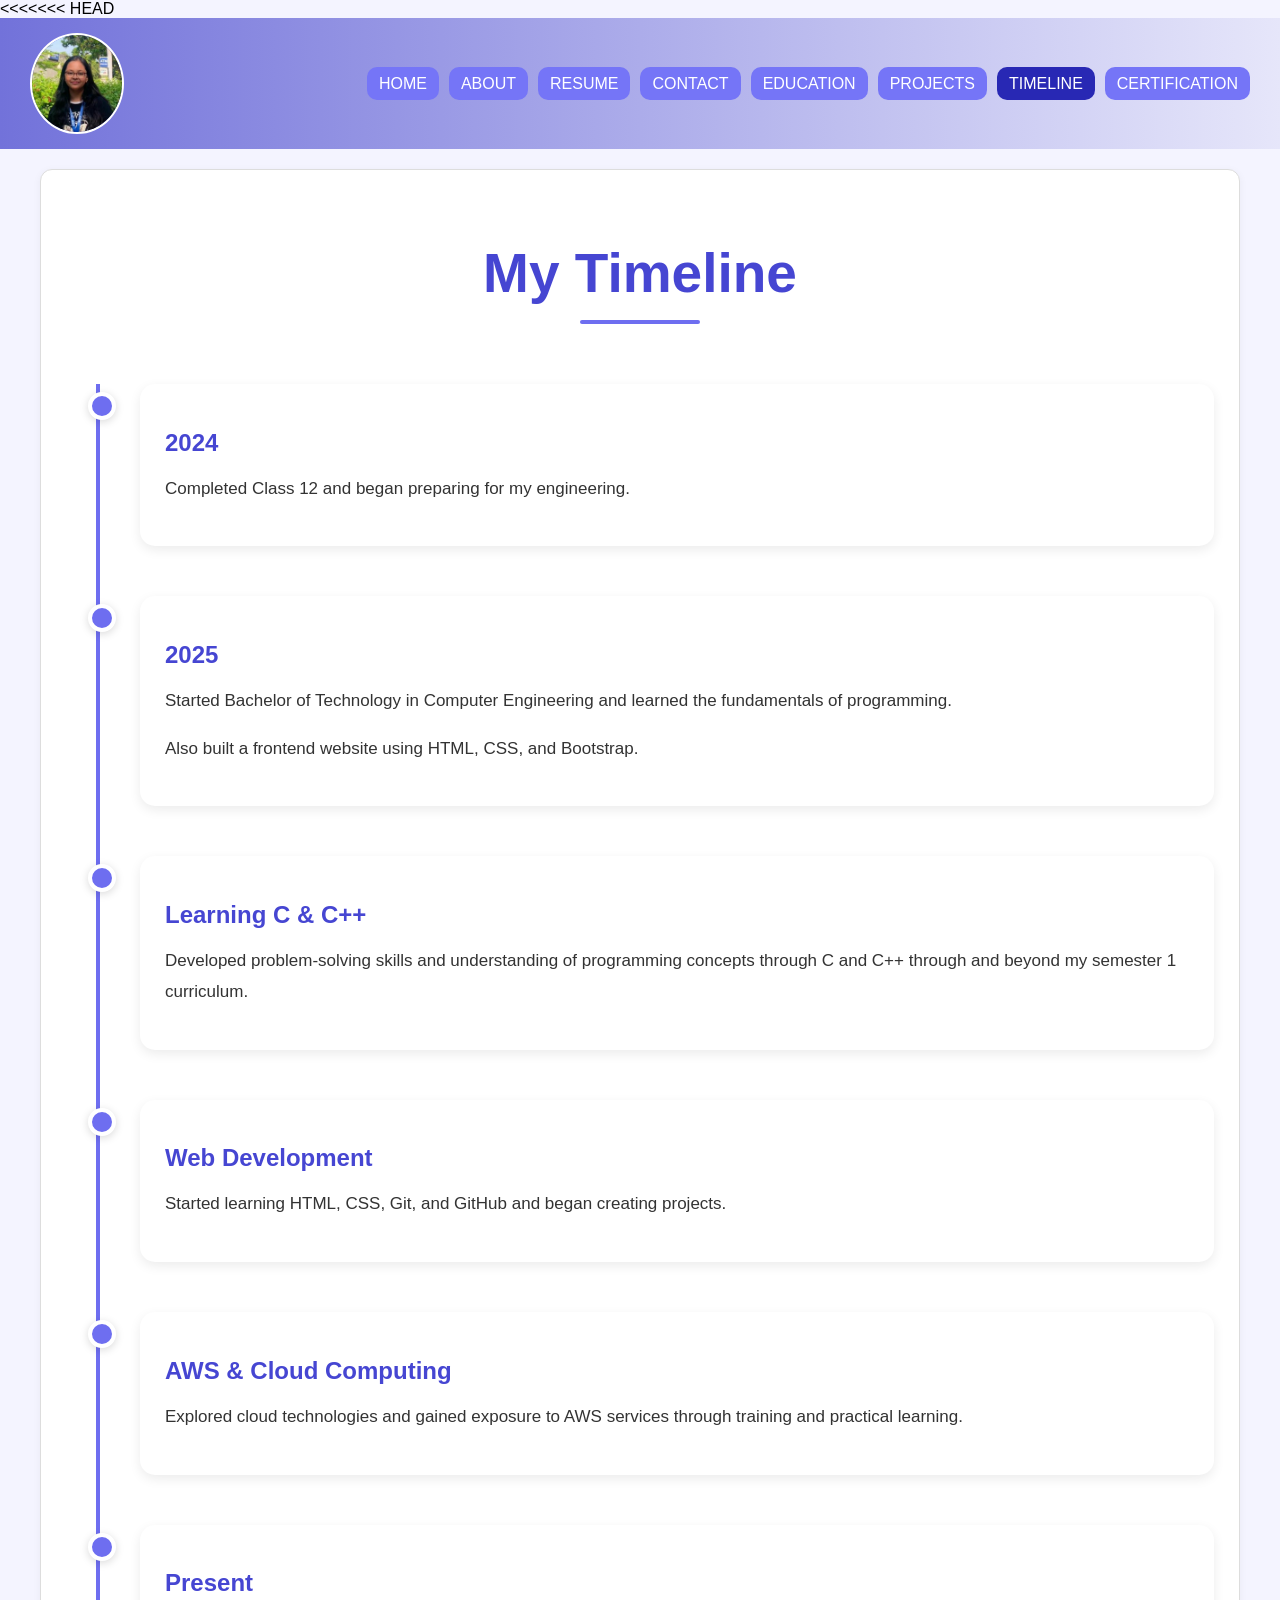
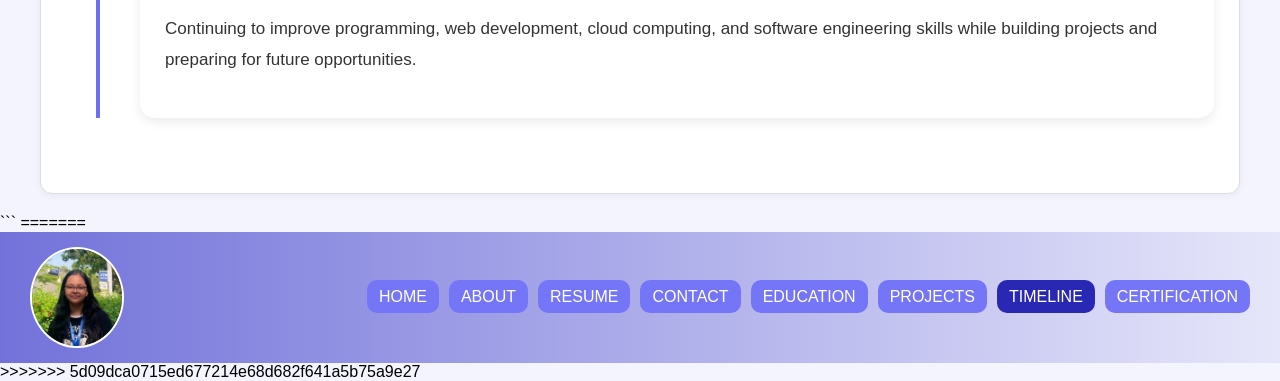
<file: timeline.html>
<<<<<<< HEAD
<!DOCTYPE html>
<html lang="en">
<head>
    <meta charset="UTF-8">
    <meta name="viewport" content="width=device-width, initial-scale=1.0">
    <title>Document</title>
    <link rel="stylesheet" href="style.css">
    <link rel="stylesheet" href="timeline.css">

</head>
<body>
    <nav>
        <div class="logo">
            <img src="images/logo.png" alt="Logo" href="index.html">
        </div>
        <ul class="nav-links">
        <li><a href="index.html">HOME</a></li>
        <li><a href="about.html">ABOUT</a></li>
        <li><a href="resume.html">RESUME</a></li>
        <li><a href="contact.html">CONTACT</a></li>
        <li><a href="education.html">EDUCATION</a></li>
        <li><a href="projects.html">PROJECTS</a></li>
        <li><a href="timeline.html" class="active">TIMELINE</a></li>
        <li><a href="certification.html">CERTIFICATION</a></li>
    </ul>
    </nav>
<section class="timeline-section">

    <h1>My Timeline</h1>

    <div class="timeline">

        <div class="timeline-item">
            <div class="timeline-dot"></div>

            <div class="timeline-content">
                <h2>2024</h2>

                <p>
                    Completed Class 12 and began preparing for my engineering.
                </p>
            </div>
        </div>

        <div class="timeline-item">
            <div class="timeline-dot"></div>

            <div class="timeline-content">
                <h2>2025</h2>

                <p>
                    Started Bachelor of Technology in Computer Engineering and learned the fundamentals of programming.
                </p>
              <p>
                Also built a frontend website using HTML, CSS, and Bootstrap.
              </p>
            </div>
        </div>

        <div class="timeline-item">
            <div class="timeline-dot"></div>

            <div class="timeline-content">
                <h2>Learning C & C++</h2>

                <p>
                    Developed problem-solving skills and understanding of programming concepts through C and C++ through and beyond my semester 1 curriculum.
                </p>
            </div>
        </div>

        <div class="timeline-item">
            <div class="timeline-dot"></div>

            <div class="timeline-content">
                <h2>Web Development</h2>

                <p>
                    Started learning HTML, CSS, Git, and GitHub and began creating projects.
                </p>
            </div>
        </div>

        <div class="timeline-item">
            <div class="timeline-dot"></div>

            <div class="timeline-content">
                <h2>AWS & Cloud Computing</h2>

                <p>
                    Explored cloud technologies and gained exposure to AWS services through training and practical learning.
                </p>
            </div>
        </div>

        <div class="timeline-item">
            <div class="timeline-dot"></div>

            <div class="timeline-content">
                <h2>Present</h2>

                <p>
                    Continuing to improve programming, web development, cloud computing, and software engineering skills while building projects and preparing for future opportunities.
                </p>
            </div>
        </div>

    </div>

</section>
```

</body>
</html>
=======
<!DOCTYPE html>
<html lang="en">
<head>
    <meta charset="UTF-8">
    <meta name="viewport" content="width=device-width, initial-scale=1.0">
    <title>Document</title>
    <link rel="stylesheet" href="style.css">
</head>
<body>
    <nav>
        <div class="logo">
            <img src="images/logo.png" alt="Logo" href="index.html">
        </div>
        <ul class="nav-links">
        <li><a href="index.html">HOME</a></li>
        <li><a href="about.html">ABOUT</a></li>
        <li><a href="resume.html">RESUME</a></li>
        <li><a href="contact.html">CONTACT</a></li>
        <li><a href="education.html">EDUCATION</a></li>
        <li><a href="projects.html">PROJECTS</a></li>
        <li><a href="timeline.html" class="active">TIMELINE</a></li>
        <li><a href="certification.html">CERTIFICATION</a></li>
    </ul>
    </nav>

</body>
</html>
>>>>>>> 5d09dca0715ed677214e68d682f641a5b75a9e27
</file>
<file: style.css>
body {
    margin: 0;
    padding: 0;
    font-family: Arial;
    background-color: #f4f4ff;
}

nav {
    display: flex;
    align-items: center;
    justify-content: space-between;

    padding: 15px 30px;

    background: linear-gradient(to right, rgb(114,114,218), lavender);
}

.logo img {
    width: 90px;
    border-radius: 50%;
    border: 2px solid white;
}

.nav-links {
    display: flex;
    list-style: none;
    gap: 10px;
}

.nav-links a {
    text-decoration: none;
    color: white;

    background-color: rgb(117,117,247);

    padding: 8px 12px;
    border-radius: 10px;
}

.nav-links a:hover {
    background-color: white;
    color: rgb(85,85,250);
}

.nav-links a.active {
    background-color: rgb(40,40,180);
    color: white;
}

#hero {
    display: flex;
    align-items: center;
    justify-content: space-between;

    padding: 50px;

    background-color: #eef0ff;
}

.hero-text {
    width: 60%;
}

.hero-text h1 {
    font-size: 40px;
}

.hero-text h2 {
    color: #4b42d1;
}

.hero-image img {
    width: 220px;
    height: 220px;

    border-radius: 50%;
    border: 4px solid white;
}

.hero-nav-buttons {
    margin-top: 15px;
}

.hero-nav-buttons a {
    display: inline-block;

    margin: 5px;
    padding: 8px 12px;

    text-decoration: none;

    background-color: #4b42d1;
    color: white;

    border-radius: 8px;
}

.hero-nav-buttons a:hover {
    background-color: black;
}

section {
    margin: 20px 40px;
    padding: 25px;

    background-color: white;

    border-radius: 12px;
    border: 1px solid #ddd;

    box-shadow: 0 2px 8px rgba(0,0,0,0.05);
}

footer {
    text-align: center;

    padding: 15px;

    background-color: #6c63ff;
    color: white;
}
section a{
    display: inline-block;
    margin-top: 12px;

    padding: 10px 16px;

    text-decoration: none;

    background-color: #4b42d1;
    color: white;

    border-radius: 8px;

    border: 2px solid #4b42d1;

    transition: 0.3s ease;
}

section a:hover{
    background-color: white;
    color: #4b42d1;
}
.about-section{
    width: 90%;
    max-width: 1200px;

    margin: 50px auto;

    padding: 60px;

    background: linear-gradient(
        to bottom right,
        white,
        rgb(245,245,255)
    );

    border-radius: 25px;

    box-shadow: 0px 8px 25px rgba(0,0,0,0.10);
}

.about-section h1{
    text-align: center;

    font-size: 55px;

    color: rgb(75,75,220);

    letter-spacing: 2px;

    margin-bottom: 40px;

    text-transform: uppercase;
}

.about-section h1::after{
    content: "";

    display: block;

    width: 120px;

    height: 4px;

    background-color: rgb(100,100,240);

    margin: 15px auto;
}

.about-image{
    text-align: center;

    margin-bottom: 45px;
}

.about-image img{
    width: 260px;
    height: 260px;

    object-fit: cover;

    border-radius: 50%;

    border: 6px solid white;

    box-shadow: 0px 8px 25px rgba(0,0,0,0.15);

    transition: 0.3s;
}

.about-image img:hover{
    transform: scale(1.05);
}

.about-section p{
    background-color: white;

    padding: 25px;

    margin: 25px 0;

    border-radius: 15px;

    font-size: 18px;

    line-height: 1.9;

    text-align: justify;

    color: #333;

    border-left: 5px solid rgb(110,110,240);

    box-shadow: 0px 4px 12px rgba(0,0,0,0.08);

    transition: 0.3s;
}

.about-section p:hover{
    transform: translateY(-5px);

    box-shadow: 0px 8px 20px rgba(0,0,0,0.12);
<<<<<<< HEAD
}
=======
}
>>>>>>> 5d09dca0715ed677214e68d682f641a5b75a9e27
</file>
<file: contact.css>
```css
.contact-section{
    width: 85%;
    max-width: 1200px;

    margin: 60px auto;
}

.contact-section h1{
    text-align: center;

    font-size: 60px;

    color: rgb(70,70,210);

    margin-bottom: 50px;

    letter-spacing: 3px;
}

.contact-section h1::after{
    content: "";

    display: block;

    width: 140px;

    height: 5px;

    margin: 15px auto;

    border-radius: 20px;

    background: linear-gradient(
        to right,
        rgb(110,110,240),
        lavender
    );
}

.contact-block{
    background: linear-gradient(
        to right,
        white,
        rgb(248,248,255)
    );

    padding: 35px 45px;

    margin-bottom: 30px;

    border-radius: 20px;

    box-shadow: 0px 5px 18px rgba(0,0,0,0.08);

    transition: 0.3s ease;
}

.contact-block:hover{
    transform: translateX(8px);

    box-shadow: 0px 8px 25px rgba(0,0,0,0.12);
}

.contact-block h2{
    color: rgb(70,70,210);

    font-size: 28px;

    margin-bottom: 20px;
}

.contact-block p{
    font-size: 18px;

    line-height: 2;

    color: #333;

    margin-bottom: 12px;
}

.contact-block strong{
    color: rgb(70,70,210);
}
```
</file>
<file: education.css>
```css id="t4mgqj"
.education-section{
    width: 85%;
    max-width: 1200px;

    margin: 60px auto;
}

.education-section h1{
    text-align: center;

    font-size: 60px;

    color: rgb(70,70,210);

    margin-bottom: 50px;

    letter-spacing: 3px;
}

.education-section h1::after{
    content: "";

    display: block;

    width: 140px;

    height: 5px;

    margin: 15px auto;

    border-radius: 20px;

    background: linear-gradient(
        to right,
        rgb(110,110,240),
        lavender
    );
}

.education-block{
    background: white;

    padding: 35px 45px;

    margin-bottom: 30px;

    border-radius: 20px;

    box-shadow: 0px 5px 18px rgba(0,0,0,0.08);

    border-left: 8px solid rgb(110,110,240);

    transition: 0.3s ease;
}

.education-block:hover{
    transform: translateY(-5px);

    box-shadow: 0px 8px 25px rgba(0,0,0,0.12);
}

.education-block h2{
    color: rgb(70,70,210);

    font-size: 28px;

    margin-bottom: 18px;
}

.education-block p{
    font-size: 18px;

    line-height: 1.9;

    color: #333;

    margin-bottom: 10px;
}

.education-block strong{
    color: rgb(70,70,210);
}

.semester-table{
    width: 100%;

    border-collapse: collapse;

    margin-top: 20px;
}

.semester-table th{
    background-color: rgb(110,110,240);

    color: white;

    padding: 14px;
}

.semester-table td{
    padding: 14px;

    text-align: center;

    border: 1px solid #ddd;
}

.semester-table tr:nth-child(even){
    background-color: rgb(248,248,255);
}
```
</file>
<file: resume.css>
<<<<<<< HEAD
```css
.resume-section{
    width: 85%;
    max-width: 1200px;

    margin: 50px auto;
}

.resume-section h1{
    text-align: center;

    font-size: 55px;

    color: rgb(70,70,210);

    margin-bottom: 40px;

    letter-spacing: 2px;
}

.resume-section h1::after{
    content: "";

    display: block;

    width: 120px;

    height: 4px;

    background-color: rgb(110,110,240);

    margin: 15px auto;

    border-radius: 20px;
}

.resume-block{
    background: white;

    padding: 30px 40px;

    margin-bottom: 25px;

    border-radius: 18px;

    box-shadow: 0px 4px 15px rgba(0,0,0,0.08);

    border-left: 6px solid rgb(110,110,240);

    transition: 0.3s ease;
}

.resume-block:hover{
    transform: translateY(-4px);

    box-shadow: 0px 8px 20px rgba(0,0,0,0.12);
}

.resume-block h2{
    color: rgb(70,70,210);

    margin-bottom: 20px;

    font-size: 28px;

    border-bottom: 2px solid lavender;

    padding-bottom: 10px;
}

.resume-block p{
    font-size: 18px;

    line-height: 1.9;

    color: #333;

    margin-bottom: 12px;
}

.resume-block strong{
    color: rgb(60,60,180);
}

.resume-block ul{
    padding-left: 25px;
}

.resume-block li{
    font-size: 18px;

    line-height: 1.9;

    margin-bottom: 8px;

    color: #333;
}

.education-table{
    width: 100%;

    border-collapse: collapse;

    margin-top: 15px;
}

.education-table th{
    background-color: rgb(110,110,240);

    color: white;

    padding: 12px;
}

.education-table td{
    padding: 12px;

    text-align: center;

    border: 1px solid #ddd;
}

.education-table tr:nth-child(even){
    background-color: rgb(248,248,255);
}
```
=======

>>>>>>> 5d09dca0715ed677214e68d682f641a5b75a9e27
</file>
<file: timeline.css>
```css id="udhh6m"
.timeline-section{
    width: 85%;

    max-width: 1100px;

    margin: 60px auto;
}

.timeline-section h1{
    text-align: center;

    font-size: 55px;

    color: rgb(70,70,210);

    margin-bottom: 60px;
}

.timeline-section h1::after{
    content: "";

    display: block;

    width: 120px;

    height: 4px;

    background-color: rgb(110,110,240);

    margin: 15px auto;

    border-radius: 20px;
}

.timeline{
    position: relative;

    margin-left: 30px;

    padding-left: 40px;

    border-left: 4px solid rgb(110,110,240);
}

.timeline-item{
    position: relative;

    margin-bottom: 50px;
}

.timeline-dot{
    position: absolute;

    left: -52px;

    top: 8px;

    width: 20px;

    height: 20px;

    background-color: rgb(110,110,240);

    border-radius: 50%;

    border: 4px solid white;

    box-shadow: 0px 2px 8px rgba(0,0,0,0.15);
}

.timeline-content{
    background-color: white;

    padding: 25px;

    border-radius: 15px;

    box-shadow: 0px 4px 12px rgba(0,0,0,0.08);

    transition: 0.3s;
}

.timeline-content:hover{
    transform: translateY(-5px);

    box-shadow: 0px 8px 20px rgba(0,0,0,0.12);
}

.timeline-content h2{
    color: rgb(70,70,210);

    margin-bottom: 12px;
}

.timeline-content p{
    line-height: 1.8;

    color: #333;

    font-size: 17px;
}
```
</file>
